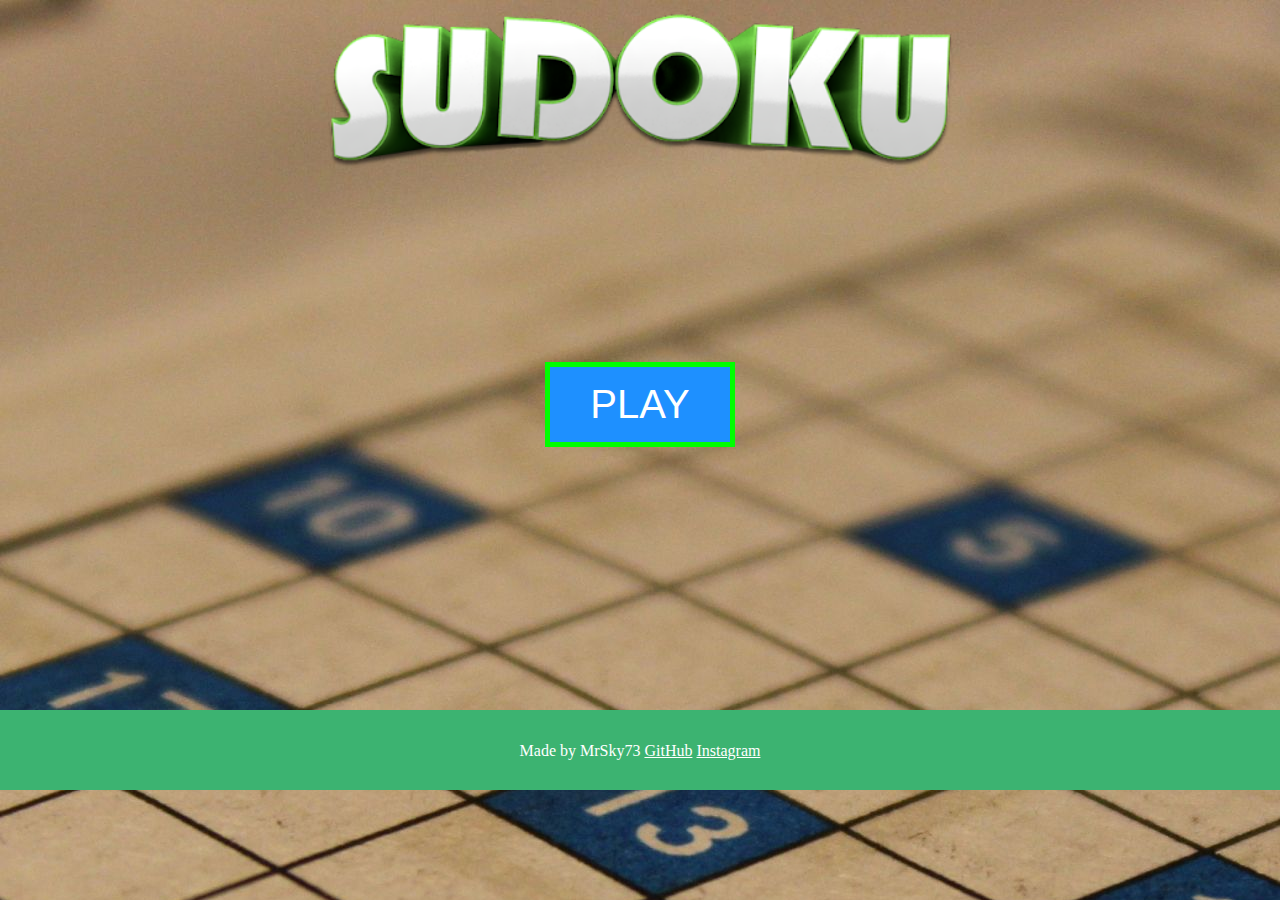
<file: index.html>
<!DOCTYPE html>
<html>
<head>

	<title> Sudoku </title>

	<!--                              CSS Links                                  -->
	<link rel="stylesheet" type="text/css" href="index.css">

	<meta name="viewport" content="width=device-width , initial-scale=1.0">

</head>
<body background="background.jpg">


  <div class="logo">
    <img  id="logo" src="logo.png" alt="">
  </div>






  <center>  <button onclick="window.location.href = 'play.html';" class="button" type="button" name="button" href="play.html" >PLAY</button>
  </center>






	<!--                                      Start of Footer                                     -->
	<footer>

  <p id="footer">
    Made by MrSky73

    <a class="footer" target="_blank" href="https://github.com/MrSky73"> GitHub</a>
     <a class="footer" target="_blank" href="https://www.instagram.com/aakash.___.___/">Instagram</a>
  </p>


	</footer>
	<!--                                      End of Footer                                     -->


</body>
</html>
</file>
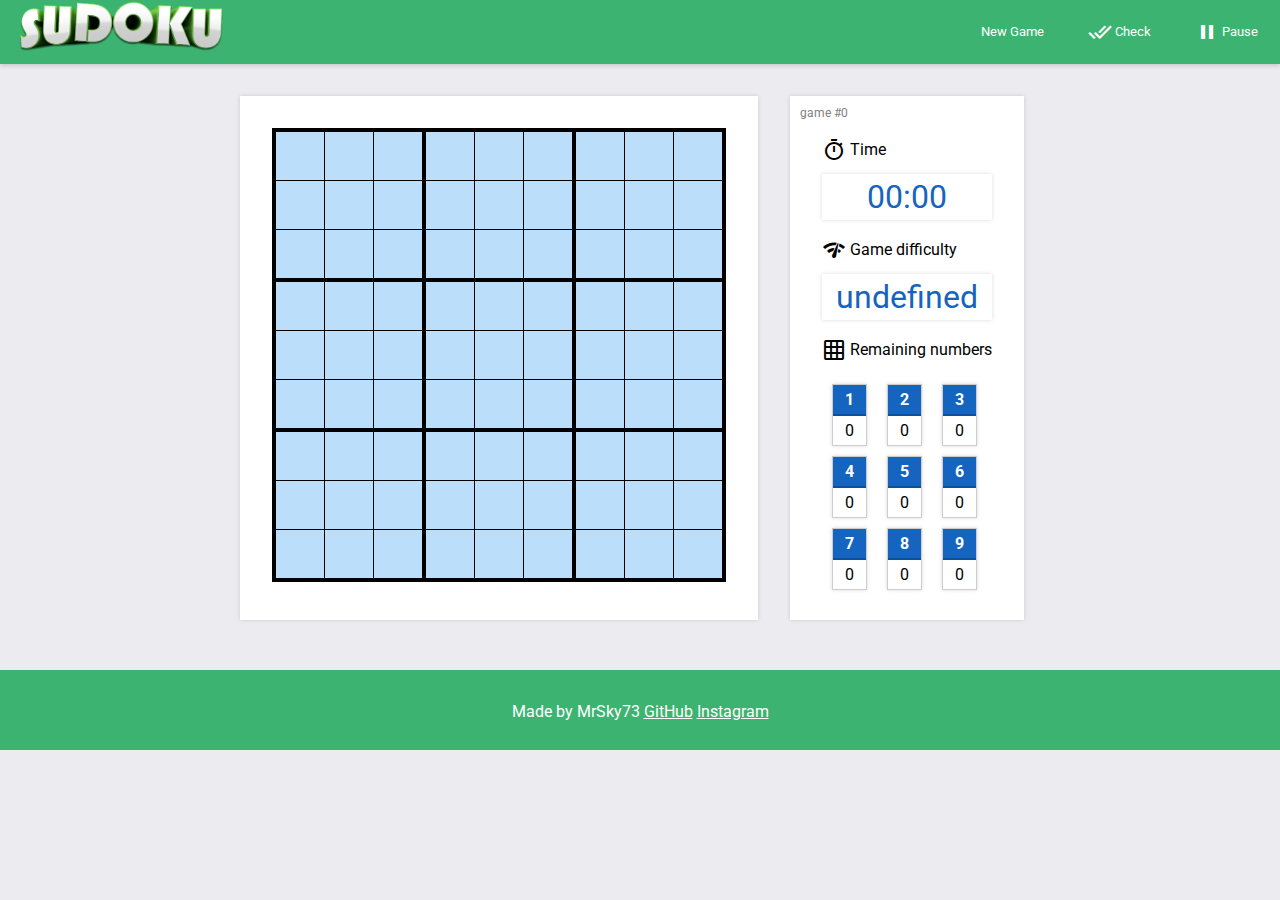
<file: play.html>
<!DOCTYPE html>
<html>
<head>

	<title> Sudoku </title>

<meta name="viewport" content="width=device-width , initial-scale=1.0">

<link href="https://fonts.googleapis.com/icon?family=Material+Icons" rel="stylesheet">
<link href="https://fonts.googleapis.com/css?family=Roboto" rel="stylesheet">
<link rel="stylesheet" href="play.css">
<script type="text/javascript" src="play.js">

</script>
<body>
  <nav class="app-bar">

    <div class="bar-font title"><a href="index.html"><img class="logo" src="logo.png" alt=""></a></div>
		<div class="ham-menu">
			<button class="dropbtn" onclick="viewMenu()" id="menu" name="button">
				<i class="material-icons">
         view_headline
      </i>
			</button>
			<div class="dropdown" id="dropdown">
			<button id="pause-btn" onclick="pauseGameButtonClick()" class="button bar-button more-button">
	      <span id="pause-icon" class="material-icons">pause</span>
	      <span id="pause-text">Pause</span><br>
	    </button>
	    <button id="check-btn" onclick="checkButtonClick()" class="button bar-button more-button">
	      <span class="material-icons">done_all</span>
	      <span>Check</span><br>
	    </button>
			<button id="new-btn" onclick="showDialogClick('dialog');" class="button bar-button more-button">
	      <span>New Game</span>
	    </button>
			</div>
		</div>

		<div class="normenu">
    <button id="pause-btn" onclick="pauseGameButtonClick()" class="button bar-button more-button">
      <span id="pause-icon" class="material-icons">pause</span>
      <span id="pause-text">Pause</span>
    </button>
    <button id="check-btn" onclick="checkButtonClick()" class="button bar-button more-button">
      <span class="material-icons">done_all</span>
      <span>Check</span>
    </button>
    <button id="new-btn" onclick="showDialogClick('dialog');" class="button bar-button more-button">
      <span>New Game</span>
    </button>
		</div>

  </nav>



  <div id="dialog" class="dialog">
    <div id="dialog-box" class="dialog-content">
      <div class="dialog-header">New game</div>

      <div class="dialog-body">
        <p>Select game difficulty to get started.</p>
        <ul>
          <li class="radio-option">
            <label for="very-easy">
              <input id="very-easy" value="very easy" type="radio" name="difficulty"> Very easy
            </label>
          </li>
          <li class="radio-option">
            <label for="easy">
              <input id="easy" value="easy" type="radio" name="difficulty"> Easy
            </label>
          </li>
          <li class="radio-option">
            <label for="normal">
              <input id="normal" value="normal" type="radio" name="difficulty"> Normal
            </label>
          </li>
          <li class="radio-option">
            <label for="hard">
              <input id="hard" value="hard" type="radio" name="difficulty"> Hard
            </label>
          </li>
          <li class="radio-option">
            <label for="very-hard">
              <input id="very-hard" value="expert" type="radio" name="difficulty"> Expert
            </label>
          </li>
        </ul>
      </div>

      <div class="dialog-footer">
        <button onclick="startGameButtonClick();" ripple-color="#003c8f" class="button dialog-btn vertical-adjust">OK</button>
        <button onclick="hideDialogButtonClick('dialog');" ripple-color="#202020" class="button dialog-btn vertical-adjust">Cancel</button>
      </div>
    </div>
  </div>



  <div class="body" id="sudoku">
    <div class="card game">
      <table id="puzzle-grid">
        <tr>
          <td>
            <input type="text" maxlength="1" onchange="checkInput(this)" disabled />
          </td>
          <td>
            <input type="text" maxlength="1" onchange="checkInput(this)" disabled />
          </td>
          <td>
            <input type="text" maxlength="1" onchange="checkInput(this)" disabled />
          </td>

          <td>
            <input type="text" maxlength="1" onchange="checkInput(this)" disabled />
          </td>
          <td>
            <input type="text" maxlength="1" onchange="checkInput(this)" disabled />
          </td>
          <td>
            <input type="text" maxlength="1" onchange="checkInput(this)" disabled />
          </td>

          <td>
            <input type="text" maxlength="1" onchange="checkInput(this)" disabled />
          </td>
          <td>
            <input type="text" maxlength="1" onchange="checkInput(this)" disabled />
          </td>
          <td>
            <input type="text" maxlength="1" onchange="checkInput(this)" disabled />
          </td>
        </tr>

        <tr>
          <td>
            <input type="text" maxlength="1" onchange="checkInput(this)" disabled />
          </td>
          <td>
            <input type="text" maxlength="1" onchange="checkInput(this)" disabled />
          </td>
          <td>
            <input type="text" maxlength="1" onchange="checkInput(this)" disabled />
          </td>

          <td>
            <input type="text" maxlength="1" onchange="checkInput(this)" disabled />
          </td>
          <td>
            <input type="text" maxlength="1" onchange="checkInput(this)" disabled />
          </td>
          <td>
            <input type="text" maxlength="1" onchange="checkInput(this)" disabled />
          </td>

          <td>
            <input type="text" maxlength="1" onchange="checkInput(this)" disabled />
          </td>
          <td>
            <input type="text" maxlength="1" onchange="checkInput(this)" disabled />
          </td>
          <td>
            <input type="text" maxlength="1" onchange="checkInput(this)" disabled />
          </td>
        </tr>

        <tr>
          <td>
            <input type="text" maxlength="1" onchange="checkInput(this)" disabled />
          </td>
          <td>
            <input type="text" maxlength="1" onchange="checkInput(this)" disabled />
          </td>
          <td>
            <input type="text" maxlength="1" onchange="checkInput(this)" disabled />
          </td>

          <td>
            <input type="text" maxlength="1" onchange="checkInput(this)" disabled />
          </td>
          <td>
            <input type="text" maxlength="1" onchange="checkInput(this)" disabled />
          </td>
          <td>
            <input type="text" maxlength="1" onchange="checkInput(this)" disabled />
          </td>

          <td>
            <input type="text" maxlength="1" onchange="checkInput(this)" disabled />
          </td>
          <td>
            <input type="text" maxlength="1" onchange="checkInput(this)" disabled />
          </td>
          <td>
            <input type="text" maxlength="1" onchange="checkInput(this)" disabled />
          </td>
        </tr>

        <tr>
          <td>
            <input type="text" maxlength="1" onchange="checkInput(this)" disabled />
          </td>
          <td>
            <input type="text" maxlength="1" onchange="checkInput(this)" disabled />
          </td>
          <td>
            <input type="text" maxlength="1" onchange="checkInput(this)" disabled />
          </td>

          <td>
            <input type="text" maxlength="1" onchange="checkInput(this)" disabled />
          </td>
          <td>
            <input type="text" maxlength="1" onchange="checkInput(this)" disabled />
          </td>
          <td>
            <input type="text" maxlength="1" onchange="checkInput(this)" disabled />
          </td>

          <td>
            <input type="text" maxlength="1" onchange="checkInput(this)" disabled />
          </td>
          <td>
            <input type="text" maxlength="1" onchange="checkInput(this)" disabled />
          </td>
          <td>
            <input type="text" maxlength="1" onchange="checkInput(this)" disabled />
          </td>
        </tr>

        <tr>
          <td>
            <input type="text" maxlength="1" onchange="checkInput(this)" disabled />
          </td>
          <td>
            <input type="text" maxlength="1" onchange="checkInput(this)" disabled />
          </td>
          <td>
            <input type="text" maxlength="1" onchange="checkInput(this)" disabled />
          </td>

          <td>
            <input type="text" maxlength="1" onchange="checkInput(this)" disabled />
          </td>
          <td>
            <input type="text" maxlength="1" onchange="checkInput(this)" disabled />
          </td>
          <td>
            <input type="text" maxlength="1" onchange="checkInput(this)" disabled />
          </td>

          <td>
            <input type="text" maxlength="1" onchange="checkInput(this)" disabled />
          </td>
          <td>
            <input type="text" maxlength="1" onchange="checkInput(this)" disabled />
          </td>
          <td>
            <input type="text" maxlength="1" onchange="checkInput(this)" disabled />
          </td>
        </tr>

        <tr>
          <td>
            <input type="text" maxlength="1" onchange="checkInput(this)" disabled />
          </td>
          <td>
            <input type="text" maxlength="1" onchange="checkInput(this)" disabled />
          </td>
          <td>
            <input type="text" maxlength="1" onchange="checkInput(this)" disabled />
          </td>

          <td>
            <input type="text" maxlength="1" onchange="checkInput(this)" disabled />
          </td>
          <td>
            <input type="text" maxlength="1" onchange="checkInput(this)" disabled />
          </td>
          <td>
            <input type="text" maxlength="1" onchange="checkInput(this)" disabled />
          </td>

          <td>
            <input type="text" maxlength="1" onchange="checkInput(this)" disabled />
          </td>
          <td>
            <input type="text" maxlength="1" onchange="checkInput(this)" disabled />
          </td>
          <td>
            <input type="text" maxlength="1" onchange="checkInput(this)" disabled />
          </td>
        </tr>

        <tr>
          <td>
            <input type="text" maxlength="1" onchange="checkInput(this)" disabled />
          </td>
          <td>
            <input type="text" maxlength="1" onchange="checkInput(this)" disabled />
          </td>
          <td>
            <input type="text" maxlength="1" onchange="checkInput(this)" disabled />
          </td>

          <td>
            <input type="text" maxlength="1" onchange="checkInput(this)" disabled />
          </td>
          <td>
            <input type="text" maxlength="1" onchange="checkInput(this)" disabled />
          </td>
          <td>
            <input type="text" maxlength="1" onchange="checkInput(this)" disabled />
          </td>

          <td>
            <input type="text" maxlength="1" onchange="checkInput(this)" disabled />
          </td>
          <td>
            <input type="text" maxlength="1" onchange="checkInput(this)" disabled />
          </td>
          <td>
            <input type="text" maxlength="1" onchange="checkInput(this)" disabled />
          </td>
        </tr>

        <tr>
          <td>
            <input type="text" maxlength="1" onchange="checkInput(this)" disabled />
          </td>
          <td>
            <input type="text" maxlength="1" onchange="checkInput(this)" disabled />
          </td>
          <td>
            <input type="text" maxlength="1" onchange="checkInput(this)" disabled />
          </td>

          <td>
            <input type="text" maxlength="1" onchange="checkInput(this)" disabled />
          </td>
          <td>
            <input type="text" maxlength="1" onchange="checkInput(this)" disabled />
          </td>
          <td>
            <input type="text" maxlength="1" onchange="checkInput(this)" disabled />
          </td>

          <td>
            <input type="text" maxlength="1" onchange="checkInput(this)" disabled />
          </td>
          <td>
            <input type="text" maxlength="1" onchange="checkInput(this)" disabled />
          </td>
          <td>
            <input type="text" maxlength="1" onchange="checkInput(this)" disabled />
          </td>
        </tr>

        <tr>
          <td>
            <input type="text" maxlength="1" onchange="checkInput(this)" disabled />
          </td>
          <td>
            <input type="text" maxlength="1" onchange="checkInput(this)" disabled />
          </td>
          <td>
            <input type="text" maxlength="1" onchange="checkInput(this)" disabled />
          </td>

          <td>
            <input type="text" maxlength="1" onchange="checkInput(this)" disabled />
          </td>
          <td>
            <input type="text" maxlength="1" onchange="checkInput(this)" disabled />
          </td>
          <td>
            <input type="text" maxlength="1" onchange="checkInput(this)" disabled />
          </td>

          <td>
            <input type="text" maxlength="1" onchange="checkInput(this)" disabled />
          </td>
          <td>
            <input type="text" maxlength="1" onchange="checkInput(this)" disabled />
          </td>
          <td>
            <input type="text" maxlength="1" onchange="checkInput(this)" disabled />
          </td>
        </tr>

      </table>
    </div>


		<div class="card status">
	      <div id="game-number">game #0</div>
	      <ul class="game-status">
	        <li>
	          <div class="vertical-adjust">
	            <span class="material-icons">timer</span>
	            <span id="timer-label">Time</span>
	          </div>
	          <div id="timer" class="timer">00:00</div>
	        </li>

	        <li>
	          <div class="vertical-adjust">
	            <span class="material-icons">network_check</span>
	            <span id="game-difficulty-label">Game difficulty</span>
	          </div>
	          <div id="game-difficulty" class="timer">undefined</div>
	        </li>
	        <li>
	          <div class="vertical-adjust">
	            <span id="grid_on" class="material-icons">grid_on</span>
	            <span id="remaining-numbers">Remaining numbers</span>
	          </div>
	          <div class="remain-table">
	            <div class="remain-column">
	              <div class="remain-cell">
	                <div class="remain-cell-header">1</div>
	                <div onchange="document.write('Hello');" id="remain-1" class="remain-cell-content">0</div>
	              </div>
	              <div class="remain-cell">
	                <div class="remain-cell-header">4</div>
	                <div id="remain-4" class="remain-cell-content">0</div>
	              </div>
	              <div class="remain-cell">
	                <div class="remain-cell-header">7</div>
	                <div id="remain-7" class="remain-cell-content">0</div>
	              </div>
	            </div>
	            <div class="remain-column">
	              <div class="remain-cell">
	                <div class="remain-cell-header">2</div>
	                <div id="remain-2" class="remain-cell-content">0</div>
	              </div>
	              <div class="remain-cell">
	                <div class="remain-cell-header">5</div>
	                <div id="remain-5" class="remain-cell-content">0</div>
	              </div>
	              <div class="remain-cell">
	                <div class="remain-cell-header">8</div>
	                <div id="remain-8" class="remain-cell-content">0</div>
	              </div>
	            </div>
	            <div class="remain-column">
	              <div class="remain-cell">
	                <div class="remain-cell-header">3</div>
	                <div id="remain-3" class="remain-cell-content">0</div>
	              </div>
	              <div class="remain-cell">
	                <div class="remain-cell-header">6</div>
	                <div id="remain-6" class="remain-cell-content">0</div>
	              </div>
	              <div class="remain-cell">
	                <div class="remain-cell-header">9</div>
	                <div id="remain-9" class="remain-cell-content">0</div>
	              </div>
	            </div>

	          </div>
	        </li>
	      </ul>

	    </div>
  </div>




  <footer>
  <p id="footer">
    Made by MrSky73

    <a class="footer" target="_blank" href="https://github.com/MrSky73"> GitHub</a>
     <a class="footer" target="_blank" href="https://www.instagram.com/aakash.___.___/">Instagram</a>
    <!-- <span class="tooltips">Email<span class="tooltiptext">aakashlawana01@gamil.com</span></span> -->

  </p>
  </footer>


</body>
</file>
<file: index.css>
div.logo{
  height: 350px;
  width: 100%;
  display: flex;
  justify-content: center;
  align-content: center;
}

img#logo{
  height: 200px;
  width: 50%;
}

button{
  top: 40%;
}

a#button{
  color: white;
  transition: 1.5s;
}
a#button:hover{
    color: black;
}

.button{
  height: 10%;
  width: 15%;
  background: dodgerblue;
  border: solid 5px lime;
  color: white;
  padding: 15px 32px;
  text-align: center;
  font-size: 40px;
  margin: 4px 2px;
  cursor: pointer;
  transition: 1.5s;
}

.button:hover{
  color: black;
  height: 15%;
  width: 20%;
  border: solid 5px red;
  background: cyan;
  font-size: 60px;
}

footer{
    width: 100%;
    height: 80px;
    background: mediumseagreen;
    position: absolute;
    top: 710px;
    left: 0;
}

p#footer {
    text-align: center;
    color: white;
    margin-top: 32px;
    font-size: 1em;
}

a.footer{
  color: white;
}
a.footer:hover{
  color: black;
}


@media only screen and (max-width: 900px) {


  img#logo{
    width: 80%;
  }

  button.button{
    word-wrap: break-word;
    text-align: center;
    left: 50%;
    width: 50%;
  }

  .button:hover{
    width: 50%;
    height: 15%;
    font-size: 40px;
  }

  footer{
    top: 100%;
  }
}
</file>
<file: play.css>
* {
    box-sizing: border-box;
    margin: 0;
    padding: 0;
    font-family: Roboto, sans-serif;
}

html, body {
    background-color: rgb(235, 235, 240);
}

table {
    border: 2px solid #000000;
    border-spacing: 0;
    border-collapse: collapse;
    transition: all 0.5s;
}

ul {
    list-style-type: none;
}

td {
    border: 1px solid #000000;
    text-align: center;
    vertical-align: middle;
}

td input {
    color: #000000;
    padding: 0;
    border: 0;
    text-align: center;
    width: 48px;
    height: 48px;
    font-size: 24px;
    background-color: #FFFFFF;
    outline: none;
    text-transform: uppercase;
    transition: all 0.5s;
}

input:disabled {
    background-color: #bbdefb;
}

tr:nth-child(3n) {
    border-bottom: 4px solid #000000;
}

tr:nth-child(3n+1) {
    border-top: 4px solid #000000;
}

td:nth-child(3n) {
    border-right: 4px solid #000000;
}

td:nth-child(3n+1) {
    border-left: 4px solid #000000;
}

.right-cell {
    box-shadow: inset 0px 0px 20px 3px forestgreen;
}

.wrong-cell {
    box-shadow: inset 0px 0px 20px 3px tomato
}

.worning-cell {
    box-shadow: inset 0px 0px 20px 3px goldenrod;
}

/*Material Design*/

.app-bar {
    background: mediumseagreen;
    width: 100%;
    min-width: 460px;
    position: absolute;
    height: 64px;
    color: #fff;
    box-shadow: 0 2px 4px 0 rgba(0, 0, 0, .14);
    z-index: 5;
    top: 0;
}

.logo{
  height: 64px;

}

.bar-button {
    position: relative;
    background: transparent;
    border: none;
    outline: none;
    color: #fff;
    vertical-align: middle;
    padding: 0 22px;
    transition: all 0.5s;
}

.bar-button span {
    line-height: 64px;
    display: inline-block;
    vertical-align: middle;
}


.bar-font {
    font-size: 18px;
    line-height: 64px;
}

.title {
    position: relative;
    float: left;
    left: 18px;
}

.more-button {
    float: right;
    /*right: 18px;*/
}



.bar-footer {
    position: fixed;
    bottom: 12px;
    left: 10px;
}


.body {
    width: 95%;
    max-width: 800px;
    margin: 96px auto 16px auto;
    display: flex;
}

.card {
    background: #fff;
    width: fit-content;
    box-shadow: 0 0 4px 0 rgba(0, 0, 0, .14);
    float: left;
    padding: 32px 32px 16px 32px;
}

.status {
    margin-left: 32px;
    padding-top: 10px;
    padding-left: 10px;
}

#game-number {
    font-size: 12px;
    color: gray;
}

.game-status {
    margin: 0 0 0 22px;
    height: 100%;
}

.game-status li {
    margin: 18px 0 0 0;
}

.vertical-adjust {
    margin: 12px 0;
}

.vertical-adjust span, .footer a {
    line-height: 24px;
    display: inline-block;
    vertical-align: middle;
}


.button {
    position: relative;
    overflow: hidden;
    cursor: pointer;
}

.ripple {
    position: absolute;
    background: #fff;
    border-radius: 50%;
    width: 5px;
    height: 5px;
    animation: ripple-effect 1.1s 1 cubic-bezier(.42, 0, .58, 1);
    opacity: 0;
}

@keyframes ripple-effect {
    0% {
        transform: scale(1);
        opacity: 0.4;
    }
    100% {
        transform: scale(100);
        opacity: 0;
    }
}

.timer {
    color: #1565c0;
    font-size: 32px;
    padding: 4px;
    box-shadow: 0 0 4px 0 rgba(0, 0, 0, .14);
    text-align: center;
}

.remain-table {
    position: relative;
    left: 0;
    right: 0;
    display: inline-block;
    margin: auto;
}

.remain-column {
    float: left;
    max-width: 64px;
}

.remain-cell {
    margin: 10px;
    text-align: center;
    border: solid 1px rgba(0, 0, 0, 0.2);
    ;
    box-shadow: 0 0 4px 0 rgba(0, 0, 0, .14);
}

.remain-cell div {
    padding: 5px 12px;
}

.remain-cell-header {
    background-color: #1565c0;
    color: white;
    font-weight: bold;
    border-bottom: solid 2px rgba(0, 0, 0, 0.2);
}

.red {
    background: #ff6659;
    color: #9a0007;
}

.gray {
    background: #808080;
    color: #404040;
}



.dialog {
    position: absolute;
    left: 0;
    top: 0;
    width: 100%;
    height: 100%;
    background-color: rgba(0, 0, 0, 0.4);
    z-index: 50;
    display: none;
    transition: all 0.2s;
}

.dialog-content {
    top: -200px;
    background: #fff;
    width: 90%;
    max-width: 540px;
    height: fit-content;
    margin: auto;
    vertical-align: middle;
    box-shadow: 0 24px 38px 3px rgba(0, 0, 0, 0.14);
    z-index: 51;
    transition: all 0.5s;
}

.dialog-header {
    font-size: 24px;
    font-weight: bold;
    padding: 16px 32px;
    border-bottom: solid 1px #808080;
}

.dialog-body p {
    margin: 16px 0 4px 28px;
    color: gray;
}

.radio-option {
    padding: 0 36px;
    list-style-type: none;
    position: relative;
}

.radio-option input {
    outline: none;
    margin-right: 12px
}

.radio-option label {
    display: block;
    height: 24px;
    cursor: pointer;
    padding: 1.25em 0;
}

.dialog-footer {
    border-top: solid 1px #808080;
    margin-top: 24px;
    text-align: right;
    padding-right: 16px;
}

.dialog-btn {
    background: transparent;
    border: none;
    color: #003c8f;
    font-size: 16px;
    margin: 8px 0;
    padding: 8px 16px;
    outline: none;
    min-width: 96px;
    display: inline-block;
}

.more-option-list {
    display: block;
    position: absolute;
    background-color: #fff;
    overflow: hidden;
    box-shadow: 0px 8px 10px 1px rgba(0, 0, 0, 0.14);
    right: 18px;
    z-index: 25;
    transition: all 0.2s cubic-bezier(0.4, 0.0, 0.6, 1);
}


footer{
    width: 100%;
    min-width: 460px;
    height: 80px;
    background: mediumseagreen;
    position: absolute;
    top: 670px;
    left: 0;
}

p#footer {
    text-align: center;
    color: white;
    margin-top: 32px;
    font-size: 1em;
}

a.footer{
  color: white;
}
a.footer:hover{
  color: black;
}

.ham-menu{
  display: none;
}

.normenu{
  display: block;
}



@media only screen and (max-width: 540px){

  .body{
    width: 100%;
    display: flow-root;
  }

  .app-bar{
    width: 100%;
  }

  .ham-menu{
    display: block;
  }


  .dropbtn{
    position: relative;
    background: dodgerblue;
    bottom: 50%;
    left: 30%;
    height: 64px;
    width: 64px;
    cursor: pointer;
  }

  .dropdown{
    display: none;
  }

  .dropdown button{
  left: 30%;
  position: inherit;
  align-content: center;
  background: lightblue;
  color: black;
  }

  #pause-btn{
    position: absolute;
    left: 70%;
    top: 64px;

  }

  #check-btn{
    position: absolute;
    left: 70%;
    top: 128px;
  }

  #new-btn{
    position: absolute;
    left: 70%;
    top: 192px;
  }


  div.normenu{
    display: none;
  }


  .remain-table{
    display: none;
  }

  #grid_on{
    display: none;
  }

  #remaining-numbers{
    display: none;
  }

  .game{
      padding: 0;
      margin: 0;
  }

  .status{
    width: 80%;
    display: flex;
    justify-content: center;
  }

  .game-status{
    display: inline-flex;
  }

  footer{
    top: 950px;
  }

}
</file>
